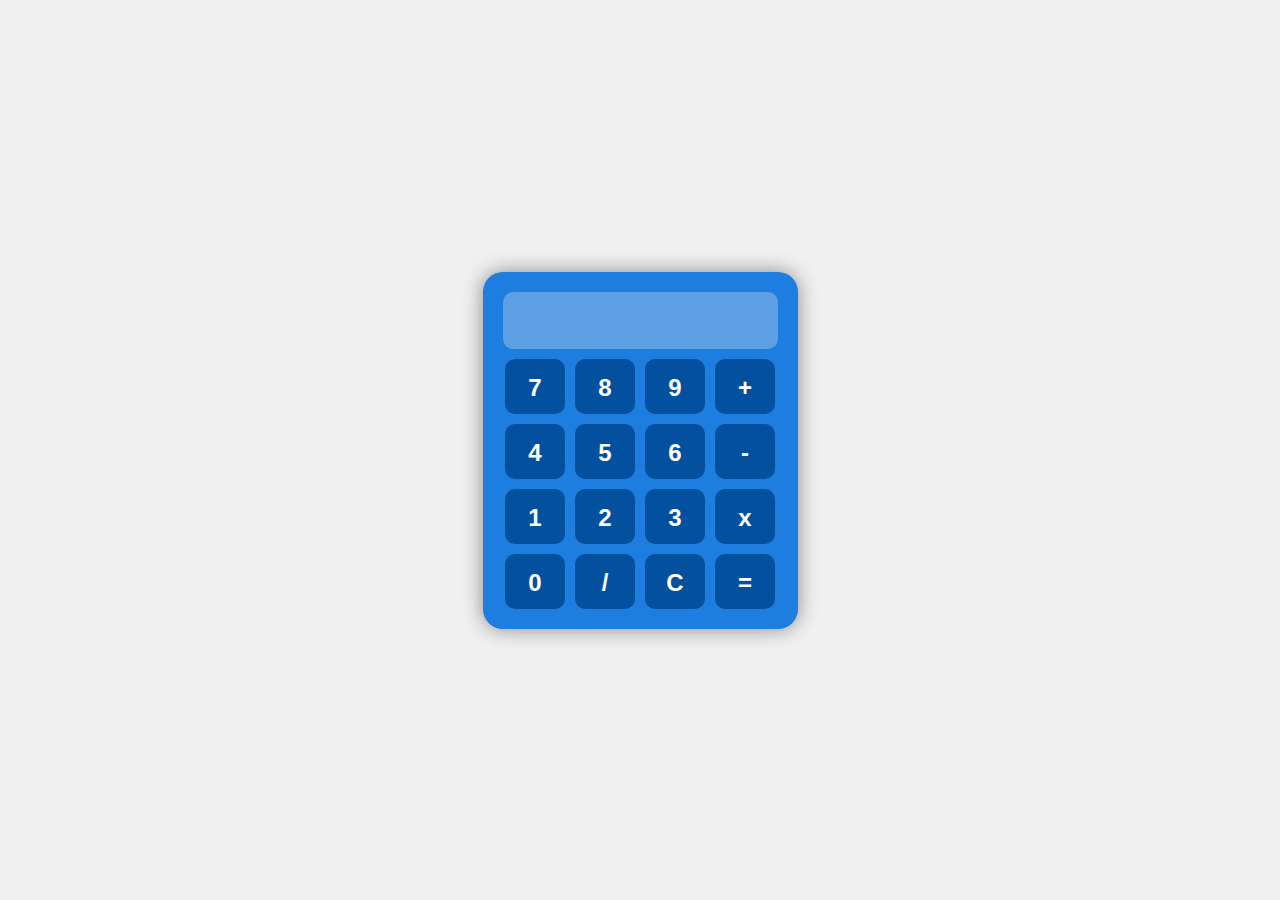
<file: Calculator(HTML,CSS,JS)/index.html>
<!DOCTYPE html>
<html lang="en">
<head>
    <meta charset="UTF-8">
    <meta name="viewport" content="width=device-width, initial-scale=1.0">
    <title>CALCULATOR</title>
</head>
<link rel="stylesheet" href="./css/style.css">
<body>
    <div class="calculator">
        <input type="text" id="display" disabled />
    <div class="buttons">
        <button onclick="press('7')">7</button>
        <button onclick="press('8')">8</button>
        <button onclick="press('9')">9</button>
        <button onclick="press('+')">+</button>
        <button onclick="press('4')">4</button>
        <button onclick="press('5')">5</button>
        <button onclick="press('6')">6</button>
        <button onclick="press('-')">-</button>
        <button onclick="press('1')">1</button>
        <button onclick="press('2')">2</button>
        <button onclick="press('3')">3</button>
        <button onclick="press('*')">x</button>
        <button onclick="press('0')">0</button>
        <button onclick="press('/')">/</button>
        <button onclick="ClearDisplay()">C</button>
        <button onclick="Calculate()">=</button>
        </div>
    </div>
    <script src="./css/js/script.js"></script> 
</body>
</html>
</file>
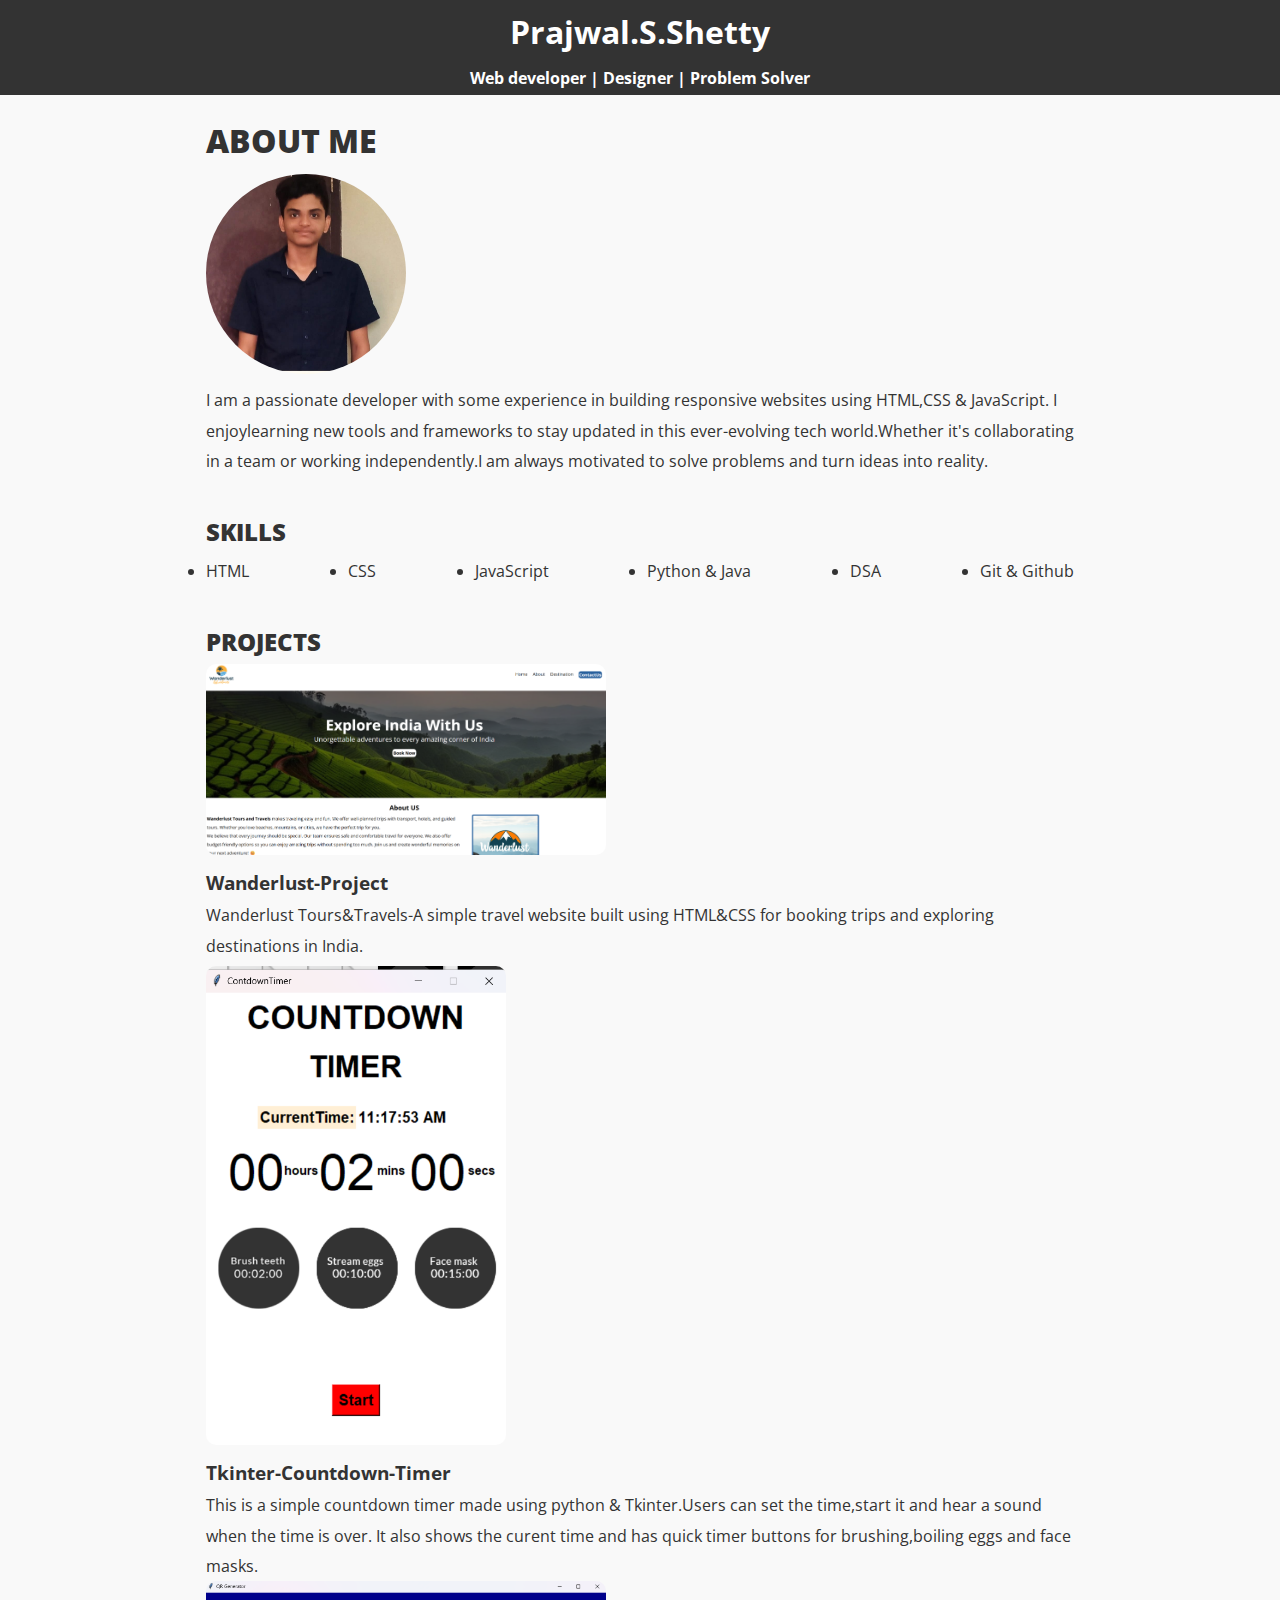
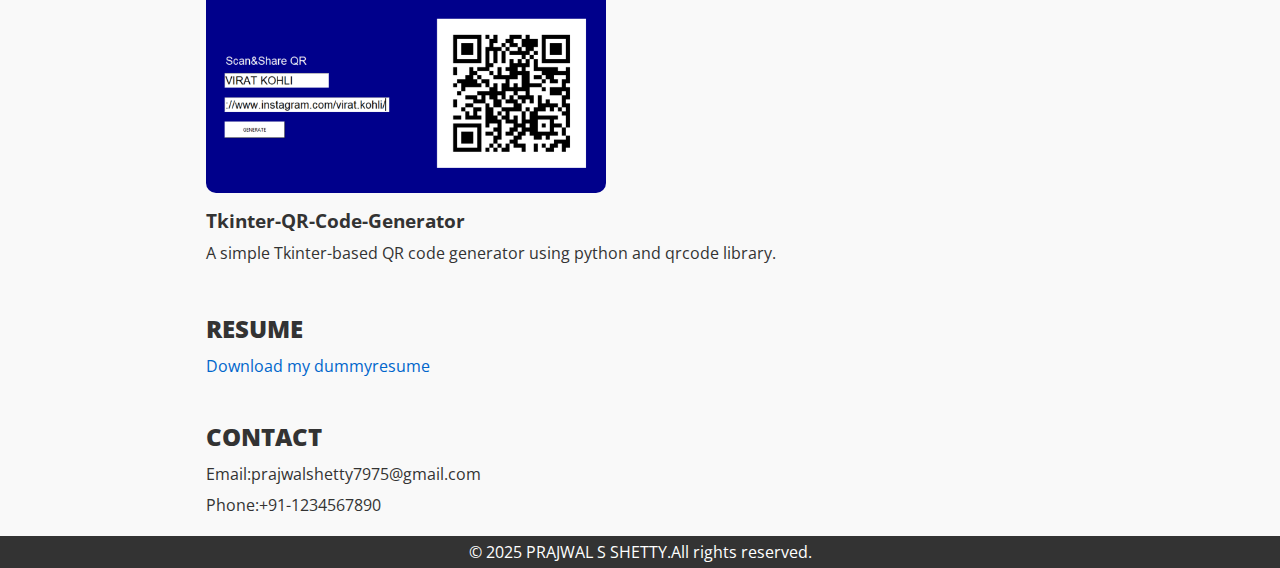
<file: Portfolio(HTML&CSS)/index.html>
<!DOCTYPE html>
<html lang="en">
<head>
    <meta charset="UTF-8">
    <meta name="viewport" content="width=device-width, initial-scale=1.0">
    <title>My Portfolio</title>
</head>
<link rel="stylesheet" href="./css/style.css">
<body>
    <header>
        <h1>Prajwal.S.Shetty</h1>
        <p>Web developer | Designer | Problem Solver</p>
    </header>
    <section class="about">
        <h1><strong>ABOUT ME</strong></h1>
        <img src="./image.jpg" alt="My photo">
        <p>I am a passionate developer with some experience in building responsive websites using HTML,CSS & JavaScript.
          I enjoylearning new tools and frameworks to stay updated in this ever-evolving tech world.Whether it's collaborating in 
          a team or working independently.I am always motivated to solve problems and turn ideas into reality.
        </p>
    </section>
    <section class="skill">
      <h2><strong>SKILLS</strong></h2>
      <ul class="list">
        <li>HTML</li>
        <li>CSS</li>
        <li>JavaScript</li>
        <li>Python & Java</li>
        <li>DSA</li>
        <li>Git & Github</li>
      </ul>
    </section>
    <section class="projects">
        <h2><strong>PROJECTS</strong></h2>
         <div class="project">
            <img src="./imgs1.png" alt="">
            <h3>Wanderlust-Project</h3>
            <p>Wanderlust Tours&Travels-A simple travel website built using HTML&CSS for booking trips and exploring destinations in India.</p>
         </div>
         <div class="projecting">
            <img src="./imgs2.png" alt="">
            <h3>Tkinter-Countdown-Timer</h3>
            <p>This is a simple countdown timer made using python & Tkinter.Users can set the time,start it and hear a sound when the time is over.
                It also shows the curent time and has quick timer buttons for brushing,boiling eggs and face masks.
            </p>
         </div>
         <div class="project">
            <img src="./imgs3.png" alt="">
            <h3>Tkinter-QR-Code-Generator</h3>
            <p>A simple Tkinter-based QR code generator using python and qrcode library.</p>

         </div>
    </section>
    <section class="resume">
        <h2><strong>RESUME</strong></h2>
        <a href="./dummyresume.jpg">Download my dummyresume</a>
    </section>
    <section class="contact">
        <h2><strong>CONTACT</strong></h2>
        <p>Email:prajwalshetty7975@gmail.com</p>
         <p>Phone:+91-1234567890</p>
    </section>
    <footer>
        <p>&copy; 2025 PRAJWAL S SHETTY.All rights reserved. </p>
    </footer>
</body>
</html>
</file>
<file: Calculator(HTML,CSS,JS)/css/style.css>
*{
    margin: 0;
    padding: 0;
    box-sizing: border-box;
}
body{
    background-color: #f0f0f0;
    display: flex;
    justify-content: center;
    align-items: center;
    height:100vh;
    

}
.calculator{
    background-color: #1e7edf;
    padding: 20px;
    border-radius: 20px;
    box-shadow:0 0 20px #888;
    display: flex;
    flex-direction: column;
    align-items: center;
    
}
#display{
    width: 275px;
    height: 100px;
    padding: 10px;
    font-size: 2rem;
    height: auto;
    border: none;
    border-radius: 10px;
    margin-bottom: 10px;
    box-sizing: border-box;
    text-align: right;
    color: #fff;
}
.buttons{
   display: grid;
   grid-template-columns: repeat(4,60px);
   gap: 10px;
   justify-content: center;
}
button{
    font-size: 1.5rem;
    width: 60px;
    height: 55px;
    background-color: #03519e;
    padding: 15px;
    font-weight: 600;
    border: none;
    border-radius: 10px;
    color: #fff;
    cursor: pointer;
    transition: background-color .5s;
}
button:hover{
    background-color: #012d5c;
}
</file>
<file: Portfolio(HTML&CSS)/css/style.css>
@import url('https://fonts.googleapis.com/css2?family=Open+Sans:ital,wght@0,300..800;1,300..800&display=swap');

body{
    font-family: "Open Sans", sans-serif;
}
*{
    padding: 0;
    margin: 0;
    box-sizing: border-box;
}
body{
    line-height: 1.9;
    background-color: #f9f9f9;
    color: #333;
}
/*Header section*/
header{
    background-color: #333;
    color: #fff;
    font-weight: bolder;
    text-align: center;
    padding: 2px;
}
/*About Section*/
.about img{
    width: 200px;
    border-radius: 50%;
    margin-bottom: 2px;
    padding-top: 2px;
}
section{
    padding: 1rem;
    max-width: 900px;
    margin: auto;
}
/*Skills section*/
.list{
    display: flex;
    justify-content: space-between;
    flex-wrap: wrap;
    padding-top: 2px;
}
/*project section*/
.project img{
    width: 100%;
    max-width: 400px;
    border-radius: 10px;
}
.projecting img{
    width: 100%;
    max-width: 300px;
    border-radius: 10px;
}
.project{
    margin-bottom: 5px;
}
/*resume section*/
a{
    text-decoration: none;
    color: #0066cc;
}
/*Footer*/
footer{
    background-color: #333;
    color: #fff;
    padding: 1px;
    text-align: center;

}
</file>
